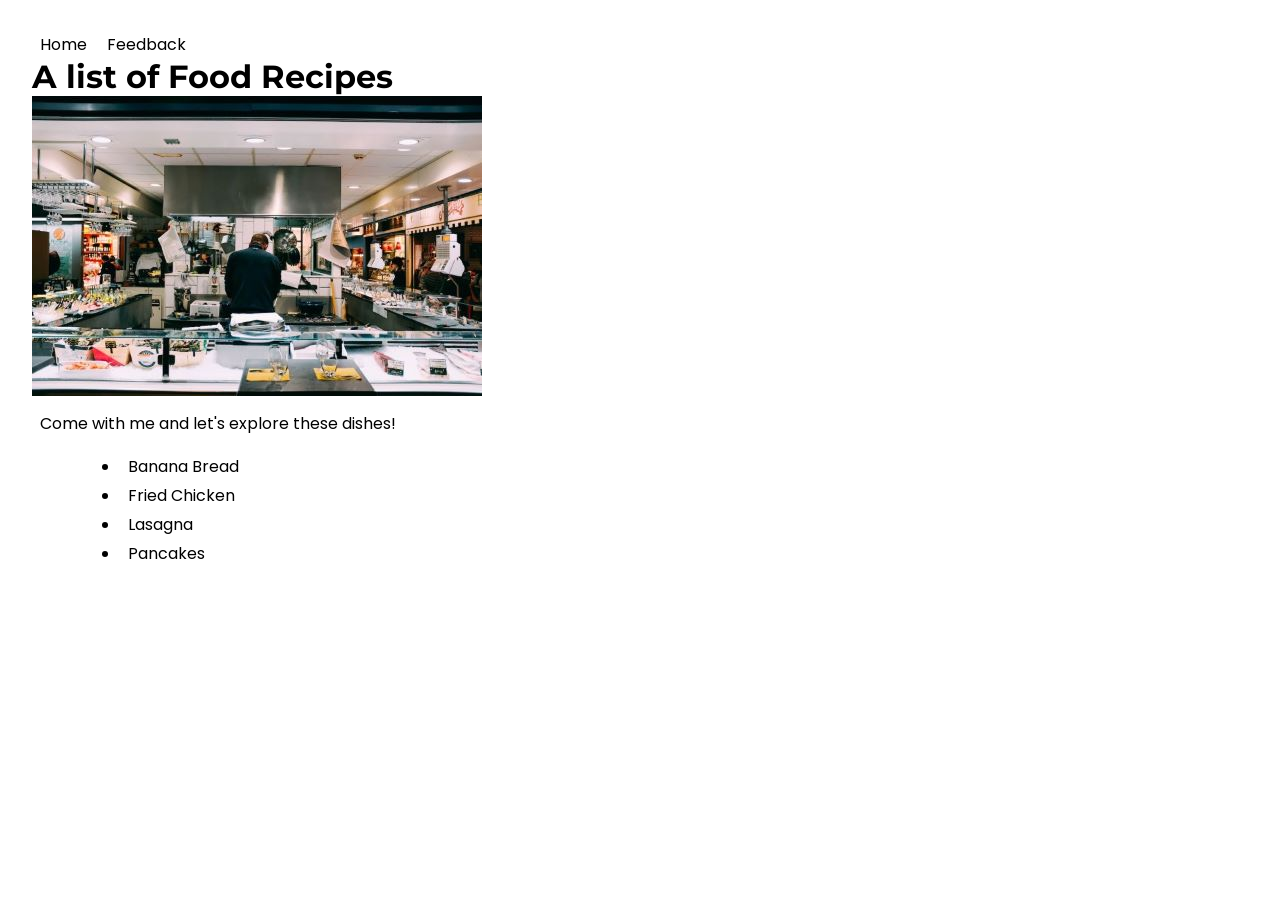
<file: Basics/index.html>
<!DOCTYPE html>
<html lang="en">
<head>
    <meta charset="UTF-8">
    <meta name="viewport" content="width=device-width, initial-scale=1.0">
    <title>Basics</title>
    <link rel="stylesheet" href="style.css">
</head>
<body>
    <div id="navbar">
        <a href="index.html">Home</a>
        <a href="form.html">Feedback</a>
    </div>
    
    <div id="header">
        <h1 id="title">A list of Food Recipes</h1>
        <img src="Assets/kitchen.jpg" alt="A picture of a kitchen.">
    </div>

    <div id="main">
        <p>Come with me and let's explore these dishes!</p>    
        <ul>
            <li><a href="banana_bread.html">Banana Bread</a></li>
            <li><a href="fried_chicken.html">Fried Chicken</a></li>
            <li><a href="lasagna.html">Lasagna</a></li>
            <li><a href="pancakes.html">Pancakes</a></li>
        </ul>
    </div>
</body>
</html>
</file>
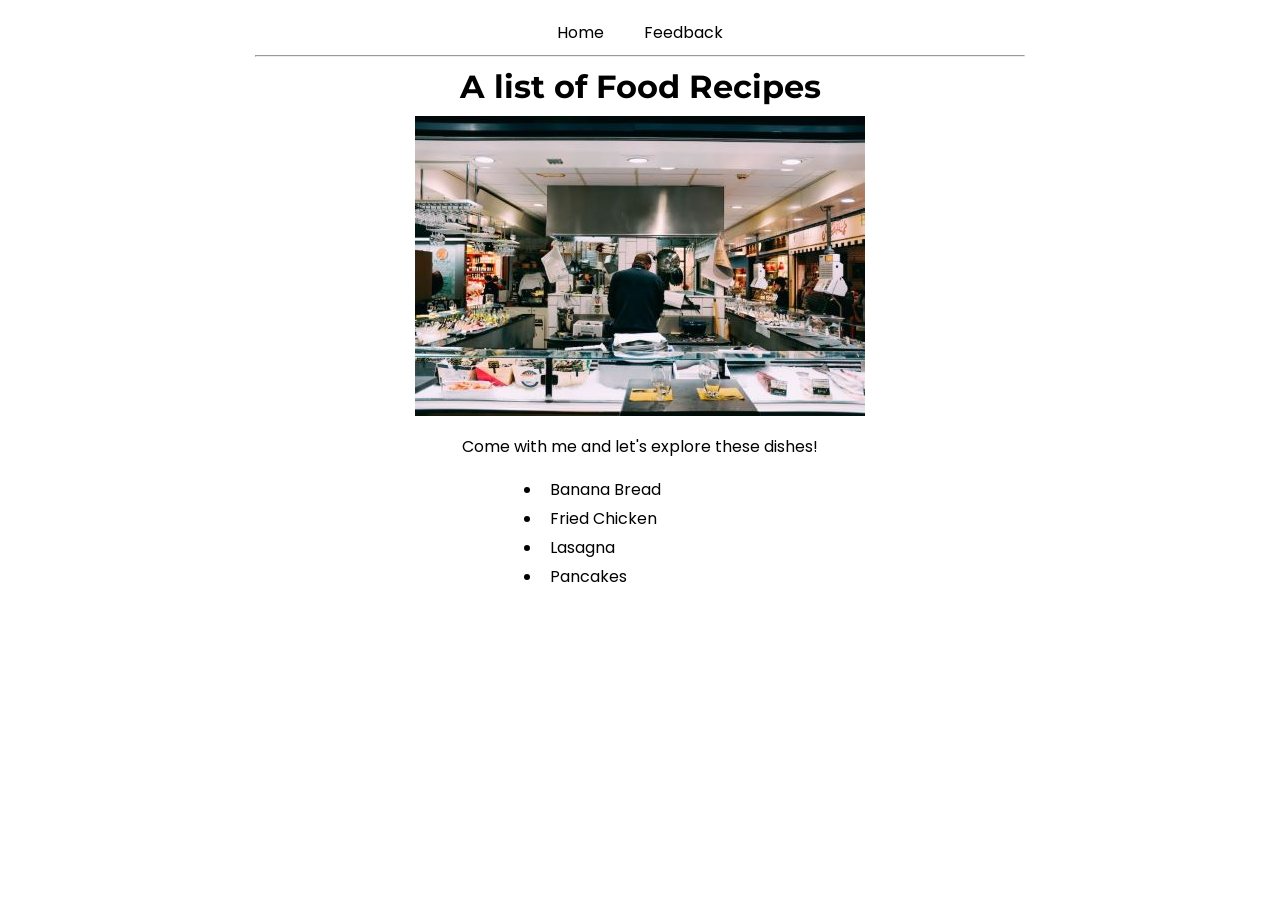
<file: Frontend-Development/index.html>
<!DOCTYPE html>
<html lang="en">
<head>
    <meta charset="UTF-8">
    <meta name="viewport" content="width=device-width, initial-scale=1.0">
    <title>Frontend Development</title>
    <link rel="stylesheet" href="style.css">
</head>
<body>
    <div id="navbar">
        <a href="index.html">Home</a>
        <a href="form.html">Feedback</a>
    </div>
    
    <hr>

    <div id="header">
        <h1 id="title">A list of Food Recipes</h1>
        <img id="imageid">
    </div>

    <div id="main">
        <p>Come with me and let's explore these dishes!</p>    
        <ul>
            <li><a href="?page=banana_bread">Banana Bread</a></li>
            <li><a href="?page=fried_chicken">Fried Chicken</a></li>
            <li><a href="?page=lasagna">Lasagna</a></li>
            <li><a href="?page=pancakes">Pancakes</a></li>
        </ul>
    </div>
    
    
    <div id="recipes">
        <h4>Description</h4>
        <p id="description"></p>

        <h4>Ingredients</h4>
        <ul id="ingredients"></ul>
        
        <h4>Steps</h4>
        <ol id="steps"></ol>

        <h4>Reference</h4>
        <a id="reference"></a>
    </div>

    <script>
        // Create variables for each recipe page
        const home = {
            title: "A list of Food Recipes",
            source: "Assets/kitchen.jpg",
            alt: "An image of a kitchen"
        }
        const recipes_page = {
            banana_bread: {
                title: "Banana Bread",
                source: "Assets/banana_bread.jpg",
                alt: "An image of banana bread",
                description: "With its super-moist and buttery texture, banana and brown sugar flavors, soft crumb, and 1,000+ reviews, this is a delicious AND undeniably popular banana bread recipe. You need 4 large ripe bananas. This recipe is also in my cookbook, Sally’s Baking 101.",
                ingredients: [
                    "2 cups (250g) all-purpose flour (spooned & leveled)",
                    "1 teaspoon baking soda",
                    "1/4 teaspoon salt",
                    "1/2 teaspoon ground cinnamon",
                    "1/2 cup (8 Tbsp; 113g) unsalted butter, softened to room temperature",
                    "3/4 cup (150g) packed light or dark brown sugar",
                    "2 large eggs, at room temperature",
                    "1 and 1/2 cups (345g) mashed bananas (about 3–4 ripe bananas)",
                    "1/3 cup (80g) plain Greek yogurt or full-fat sour cream, at room temperature",
                    "1 teaspoon pure vanilla extract",
                    "optional: 3/4 cup (90g) chopped pecans or walnuts, or 1 cup (180g) semi-sweet chocolate chips",
                ],
                steps: [
                    "Adjust the oven rack to the lower third position and preheat the oven to 350°F (177°C). Lowering the oven rack prevents the top of your bread from browning too much, too soon. Grease a 9×5-inch loaf pan with nonstick spray. Set aside.",
                    "In a medium bowl, whisk the flour, baking soda, salt, and cinnamon together. Set aside.",
                    "In a large bowl using a handheld or stand mixer fitted with a paddle attachment, beat the butter and brown sugar together on medium-high speed until light and creamy, about 3 minutes. (Here’s a helpful tutorial if you need guidance on how to cream butter and sugar.) With the mixer running on medium speed, add the eggs one at a time, beating well after each addition. Scrape down the sides of the bowl as needed. Beat in the mashed bananas, yogurt/sour cream, and vanilla until combined.",
                    "Add the dry ingredients into the wet ingredients and beat on low speed just until combined. Do not over-mix. Fold in the nuts/chocolate chips, if using. The batter should be thick.",
                    "Pour and spread the batter into the prepared baking pan. Bake for 60–65 minutes, making sure to loosely cover the pan with aluminum foil halfway through, to prevent the top from getting too brown. The bread is done when a toothpick inserted in the center comes out clean with only a few small moist crumbs. Cool the bread in the pan set on a cooling rack for 1 hour. Remove the bread from the pan and place it directly on the rack to cool completely before slicing and serving.",
                    "Store wrapped tightly at room temperature for up to 3 days or in the refrigerator for up to 1 week. ",
                ],
                reference_desc: "My Favorite Banana Bread Recipe. Sally's Baking.",
                reference_link: "https://sallysbakingaddiction.com/best-banana-bread-recipe/",
            },
            fried_chicken: {
                title: "Fried Chicken",
                source: "Assets/fried_chicken.jpg",
                alt: "An image of fried chicken",
                description: "Filipino Fried Chicken takes the familiar idea of fried chicken and gives it our own local twist. Instead of buttermilk or heavy breading, we use a marinade made with soy sauce, calamansi, and seasonings that soak into the meat to give it flavor from the inside out. The coating stays thin and crispy, made with flour and cornstarch that create a beautiful golden crust. It is not just food for the stomach; it is food for the soul. I still remember frying chicken in my small kitchen during my early years in Chicago. Even with the cold weather outside, the scent of soy and garlic always made the place feel like home.",
                ingredients: [
                    "Whole chicken",
                    "Calamansi",
                    "Soy sauce",
                    "Ground black pepper",
                    "Paprika",
                    "Maggi Magic Sarap",
                    "All purpose flour",
                    "Cornstarch",
                    "Garlic powder",
                    "Onion powder",
                    "Baking powder",
                    "Cooking oil",
                ],
                steps: [
                    "In a bowl, combine calamansi juice, soy sauce, ground black pepper, Maggi Magic Sarap, and paprika. Mix well. The marinade helps tenderize the chicken while infusing it with flavor.",
                    "Place the butterflied whole chicken in a resealable bag and pour in the marinade. Remove excess air before sealing the bag to allow the marinade to coat the chicken evenly. Refrigerate for at least 1 hour to let the flavors absorb fully.",
                    "In a separate bowl, combine flour, cornstarch, garlic powder, onion powder, and baking powder. Mix it thoroughly.",
                    "Dredge the marinated chicken in the breading mixture, ensuring every part is covered. Shake off any excess flour to prevent clumping. Put the coated chicken on a plate and let it stay for 5 minutes before frying.",
                    "Heat a good amount of cooking oil in a wok until it reaches 300°F. Carefully place the chicken in the hot oil and deep fry for 25 minutes, turning it halfway through to ensure even cooking. The high heat crisps the breading while sealing in the juices.",
                    "Once fried, transfer the chicken to a wire rack to cool slightly. This step prevents excess oil from making the breading soggy. Serve on a plate with Filipino-style chicken gravy and enjoy a meal that is crispy, flavorful, and satisfying.",
                ],
                reference_desc: "Filipino Fried Chicken. Panlasang Pinoy",
                reference_link: "https://panlasangpinoy.com/filipino-fried-chicken/",
            },
            lasagna: {
                title: "Lasagna",
                source: "Assets/lasagna.jpg",
                alt: "An image of lasagna",
                description: "This is a recipe for holiday lasagna. It is rich, tasty, and delicious.",
                ingredients: [
                    "1 lb. ground beef",
                    "½ lb. ground Italian sausage",
                    "1 piece Knorr Beef Cube",
                    "12 pieces lasagna",
                    "1 cup shredded Mozzarella cheese",
                    "12 ounces Ricotta cheese",
                    "¾ cup grated Parmesan cheese",
                    "29 ounces diced tomato canned",
                    "3 ounces tomato paste",
                    "¾ cups water",
                    "2 pieces yellow onion chopped",
                    "3 tablespoons chopped parsley",
                    "¼ cup chopped fresh basil",
                    "1 teaspoon Italian seasoning",
                    "3 cloves garlic minced",
                    "3 tablespoons olive oil",
                    "Salt ground black pepper, and sugar to taste",
                ],
                steps: [
                    "Prepare the meat by heating olive oil in a pot. Add ground beef and ground Italian sausage. Cook until light brown.",
                    "Add onion and garlic. Cook uncovered for 3 minutes.",
                    "Pour-in diced tomato and water. Stir and let boil.",
                    "Add Knorr Beef Cube. Stir, and add parsley, basil, and Italian seasoning. Cover and simmer for 40 minutes while stirring every 7 minutes.",
                    "Add Tomato paste and season with sugar, salt, and ground black pepper. Set the meat sauce aside.",
                    "Combine all the cheeses in a large bowl. Mix well.",
                    "Preheat oven to 370F.",
                    "Assemble the lasagna by pouring meat sauce on a baking pan. Make sure to evenly spread the sauce. Top with a layer of lasagna. Spread 1/3 of the cheese mixture over the lasagna and top with meat sauce. Arrange another layer of lasagna on top. Continue to do the same steps until all lasagna are consumed. Finally spread the cheese mixture on the topmost layer and add more Mozzarella cheese.",
                    "Cover the baking pan with aluminum foil. Bake for 25 minutes. Remove the foil and continue to bake for 5 to 10 minutes.",
                    "Serve. Share and enjoy!",
                ],
                reference_desc: "Christmas Lasagna Recipe. Panlasang Pinoy.",
                reference_link: "https://panlasangpinoy.com/christmas-lasagna-recipe-easy-knr-bc/",
            },
            pancakes: {
                title: "Pancakes",
                source: "Assets/pancakes.jpg",
                alt: "An image of pancakes",
                description: "Perfect pancakes are easier to make than you think. This pancake recipe produces thick, fluffy, and all-around delicious pancakes with just a few ingredients that are probably already in your kitchen (and it's so much better than the boxed stuff).",
                ingredients: [            
                    "1 ½ cups all-purpose flour",
                    "3 ½ teaspoons baking powder",
                    "1 tablespoon white sugar",
                    "¼ teaspoon salt, or more to taste",
                    "1 ¼ cups milk",
                    "3 tablespoons butter, melted",
                    "1 large egg",
                ],
                steps: [
                    "Gather all ingredients.",
                    "Sift flour, baking powder, sugar, and salt together in a large bowl. Make a well in the center and add milk, melted butter, and egg; mix until smooth.",
                    "Heat a lightly oiled griddle or pan over medium-high heat. Pour or scoop the batter onto the griddle, using approximately 1/4 cup for each pancake; cook until bubbles form and the edges are dry, about 2 to 3 minutes.",
                    "Flip and cook until browned on the other side. Repeat with remaining batter.",
                    "Serve and enjoy!"
                ],
                reference_desc: "Good Old-Fashioned Pancakes. allrecipes.",
                reference_link: "https://www.allrecipes.com/recipe/21014/good-old-fashioned-pancakes/",
            }
        };

        // Get the current active page, default to home
        const requestedPage = new URLSearchParams(location.search).get("page");
        const pageName = requestedPage || "home";
        const page = recipes_page[pageName] || home;

        // Hide div blocks depending on what page
        const main = document.querySelector("#main");
        const recipes = document.querySelector("#recipes");

        main.hidden = pageName !== "home";
        recipes.hidden = pageName === "home";

        // Load the recipe page information
        if (page) {
            document.querySelector("#title").textContent = page.title;

            const image = document.querySelector("#imageid");
            image.src = page.source;
            image.alt = page.alt;

            document.querySelector("#description").textContent = page.description;

            const ingredients = document.querySelector("#ingredients");
            ingredients.replaceChildren();

            page.ingredients.forEach(ingredient => {
                const item = document.createElement("li");
                item.textContent = ingredient;
                ingredients.appendChild(item);
            });

            const steps = document.querySelector("#steps");
            steps.replaceChildren();

            page.steps.forEach(step => {
                const item = document.createElement("li");
                item.textContent = step;
                steps.appendChild(item);
            });

            const reference = document.querySelector("#reference");
            reference.textContent = page.reference_desc;
            reference.href = page.reference_link;
        }
    </script>
</body>
</html>
</file>
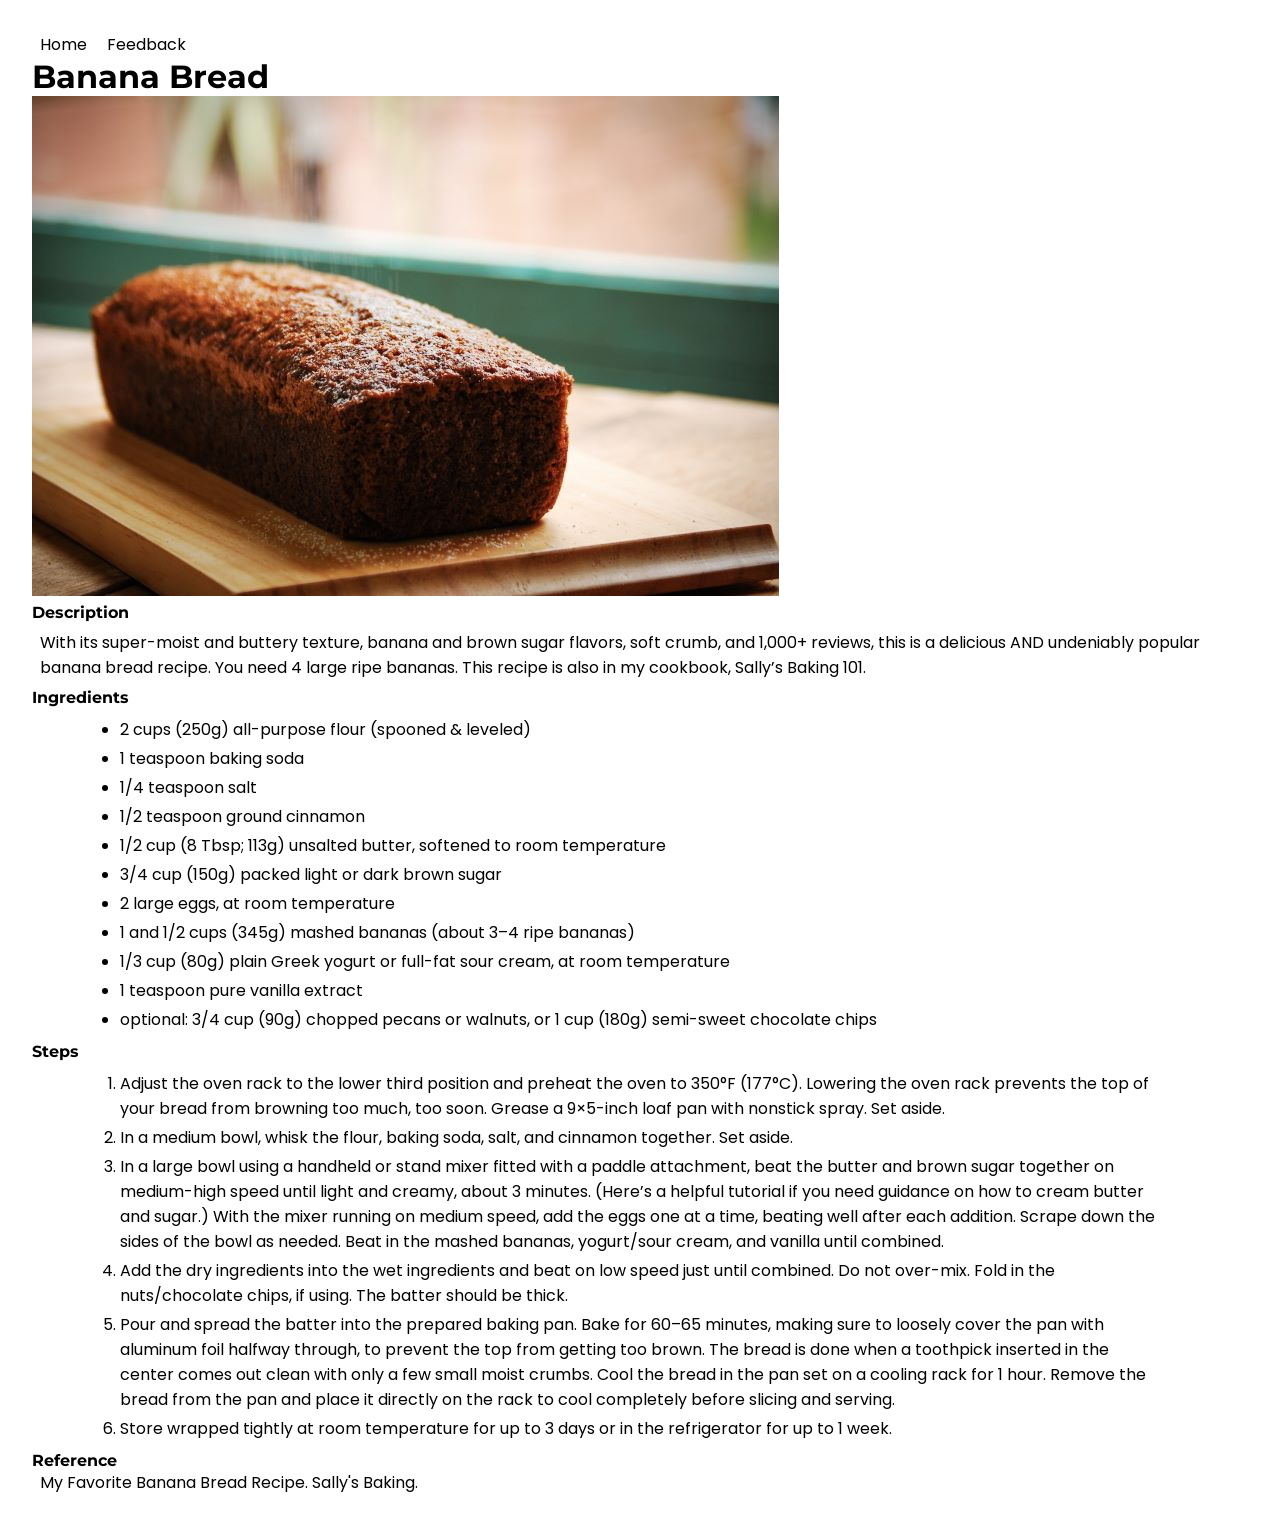
<file: Basics/banana_bread.html>
<!DOCTYPE html>
<html lang="en">
<head>
    <meta charset="UTF-8">
    <meta name="viewport" content="width=device-width, initial-scale=1.0">
    <title>Basics</title>
    <link rel="stylesheet" href="style.css">
</head>
<body>
    <div id="navbar">
        <a href="index.html">Home</a>
        <a href="form.html">Feedback</a>
    </div>
    
    <div id="header">
        <h1>Banana Bread</h1>
        <img src="Assets/banana_bread.jpg" alt="A picture of banana bread.">
    </div>
    
    <div id="recipes">
        <h4>Description</h4>
        <p>With its super-moist and buttery texture, banana and brown sugar flavors, soft crumb, and 1,000+ reviews, this is a delicious AND undeniably popular banana bread recipe. You need 4 large ripe bananas. This recipe is also in my cookbook, Sally’s Baking 101.</p>

        <h4>Ingredients</h4>
        <ul>
            <li>2 cups (250g) all-purpose flour (spooned & leveled)</li>
            <li>1 teaspoon baking soda</li>
            <li>1/4 teaspoon salt</li>
            <li>1/2 teaspoon ground cinnamon</li>
            <li>1/2 cup (8 Tbsp; 113g) unsalted butter, softened to room temperature</li>
            <li>3/4 cup (150g) packed light or dark brown sugar</li>
            <li>2 large eggs, at room temperature</li>
            <li>1 and 1/2 cups (345g) mashed bananas (about 3–4 ripe bananas)</li>
            <li>1/3 cup (80g) plain Greek yogurt or full-fat sour cream, at room temperature</li>
            <li>1 teaspoon pure vanilla extract</li>
            <li>optional: 3/4 cup (90g) chopped pecans or walnuts, or 1 cup (180g) semi-sweet chocolate chips</li>
        </ul>
        
        <h4>Steps</h4>
        <ol>
            <li>Adjust the oven rack to the lower third position and preheat the oven to 350°F (177°C). Lowering the oven rack prevents the top of your bread from browning too much, too soon. Grease a 9×5-inch loaf pan with nonstick spray. Set aside.</li>
            <li>In a medium bowl, whisk the flour, baking soda, salt, and cinnamon together. Set aside.</li>
            <li>In a large bowl using a handheld or stand mixer fitted with a paddle attachment, beat the butter and brown sugar together on medium-high speed until light and creamy, about 3 minutes. (Here’s a helpful tutorial if you need guidance on how to cream butter and sugar.) With the mixer running on medium speed, add the eggs one at a time, beating well after each addition. Scrape down the sides of the bowl as needed. Beat in the mashed bananas, yogurt/sour cream, and vanilla until combined.</li>
            <li>Add the dry ingredients into the wet ingredients and beat on low speed just until combined. Do not over-mix. Fold in the nuts/chocolate chips, if using. The batter should be thick.</li>
            <li>Pour and spread the batter into the prepared baking pan. Bake for 60–65 minutes, making sure to loosely cover the pan with aluminum foil halfway through, to prevent the top from getting too brown. The bread is done when a toothpick inserted in the center comes out clean with only a few small moist crumbs. Cool the bread in the pan set on a cooling rack for 1 hour. Remove the bread from the pan and place it directly on the rack to cool completely before slicing and serving.</li>
            <li>Store wrapped tightly at room temperature for up to 3 days or in the refrigerator for up to 1 week. </li>
        </ol>

        <h4>Reference</h4>
        <a href="https://sallysbakingaddiction.com/best-banana-bread-recipe/">My Favorite Banana Bread Recipe. Sally's Baking.</a>
    </div>

</body>
</html>
</file>
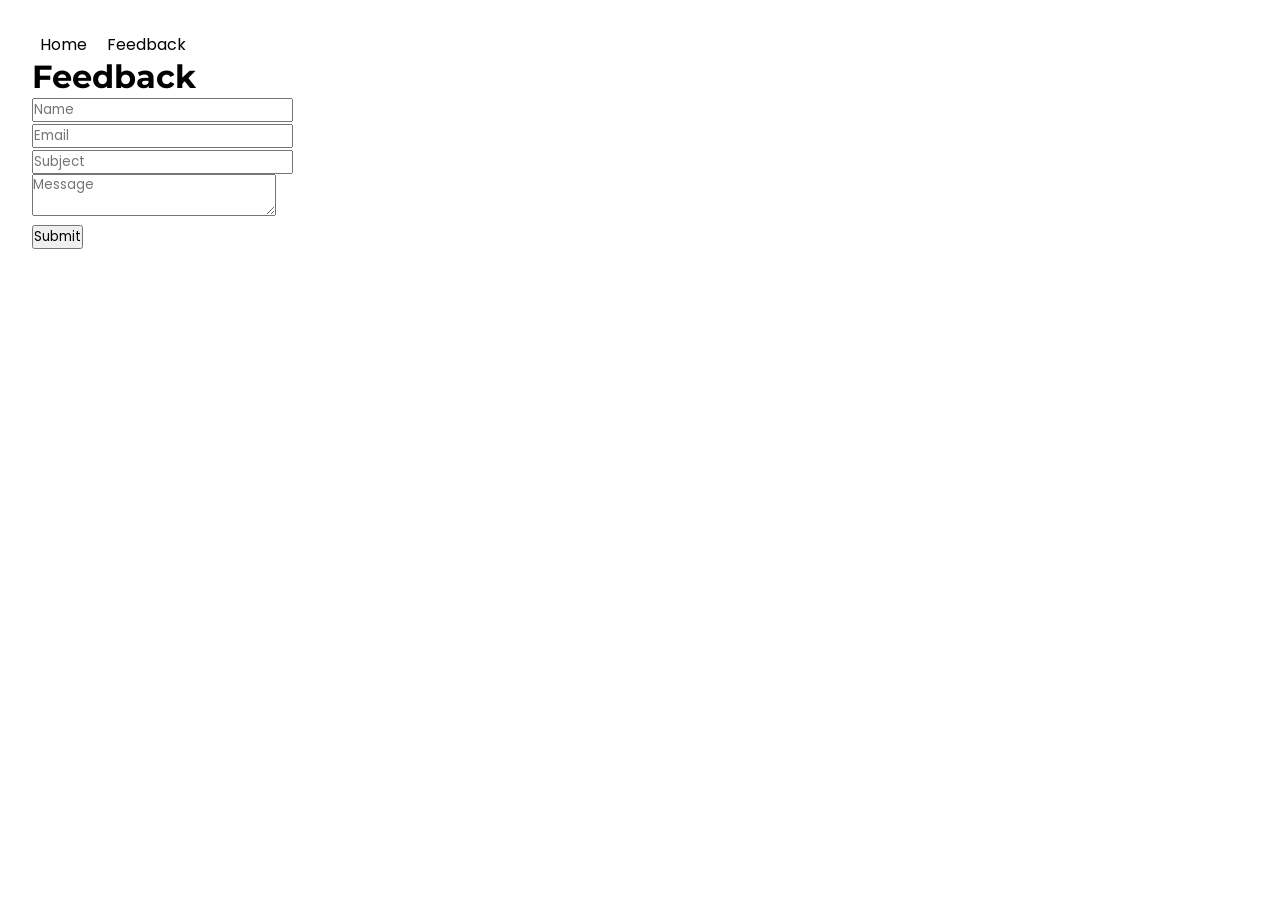
<file: Basics/feedback.html>
<!DOCTYPE html>
<html lang="en">
<head>
    <meta charset="UTF-8">
    <meta name="viewport" content="width=device-width, initial-scale=1.0">
    <title>Document</title>
    <link rel="stylesheet" href="style.css">
</head>
<body>
    <div id="navbar">
        <a href="index.html">Home</a>
        <a href="feedback.html">Feedback</a>
    </div>

    <div id="feedback">
        <h1>Feedback</h1>
        <form id="myForm">
            <div class="input-div">
                <input type="text" id="name" placeholder="Name" required/>
                <span id="name-error" class="alert"></span>
            </div>

            <div class="input-div">
                <input type="text" id="email" placeholder="Email" required/>
                <span id="email-error" class="alert"></span>
            </div>
            <div class="input-div">
                <input type="text" id="subject" placeholder="Subject" required/>
                <span id="subject-error" class="alert"></span>
            </div>
            <div class="input-div">
                <textarea id="message" placeholder="Message" required></textarea>
                <span id="message-error" class="alert"></span>
            </div>
            <div class="input-div">
                <button type="submit">Submit</button>
            </div>
        </form>
    </div>
    <script>
        const form = document.getElementById("myForm");
        form.addEventListener("submit", function(e){
            e.preventDefault();

            const name = document.getElementById("name").value;
            const email = document.getElementById("email").value;
            const subject = document.getElementById("subject").value;
            const message = document.getElementById("message").value;

            let isValid = true;

            document.getElementById("name-error").textContent = "";
            document.getElementById("email-error").textContent = "";
            document.getElementById("subject-error").textContent = "";
            document.getElementById("message-error").textContent = "";

            if (/\d/.test(name)){
                document.getElementById("name-error").textContent = 
                    "Name cannot contain a number.";
                isValid = false;
            }

            const emailRegex = /^([a-zA-Z0-9._%+-]+)@([a-zA-Z0-9.-]+)\.([a-zA-Z]{2,})$/;
            if (!emailRegex.test(email)) {
                document.getElementById("email-error").textContent = 
                    "Invalid email address.";
                isValid = false;
            }

            if (isValid) {
                alert("Form submitted successfully!");
            }
        });
    </script>
</body>
</html>
</file>
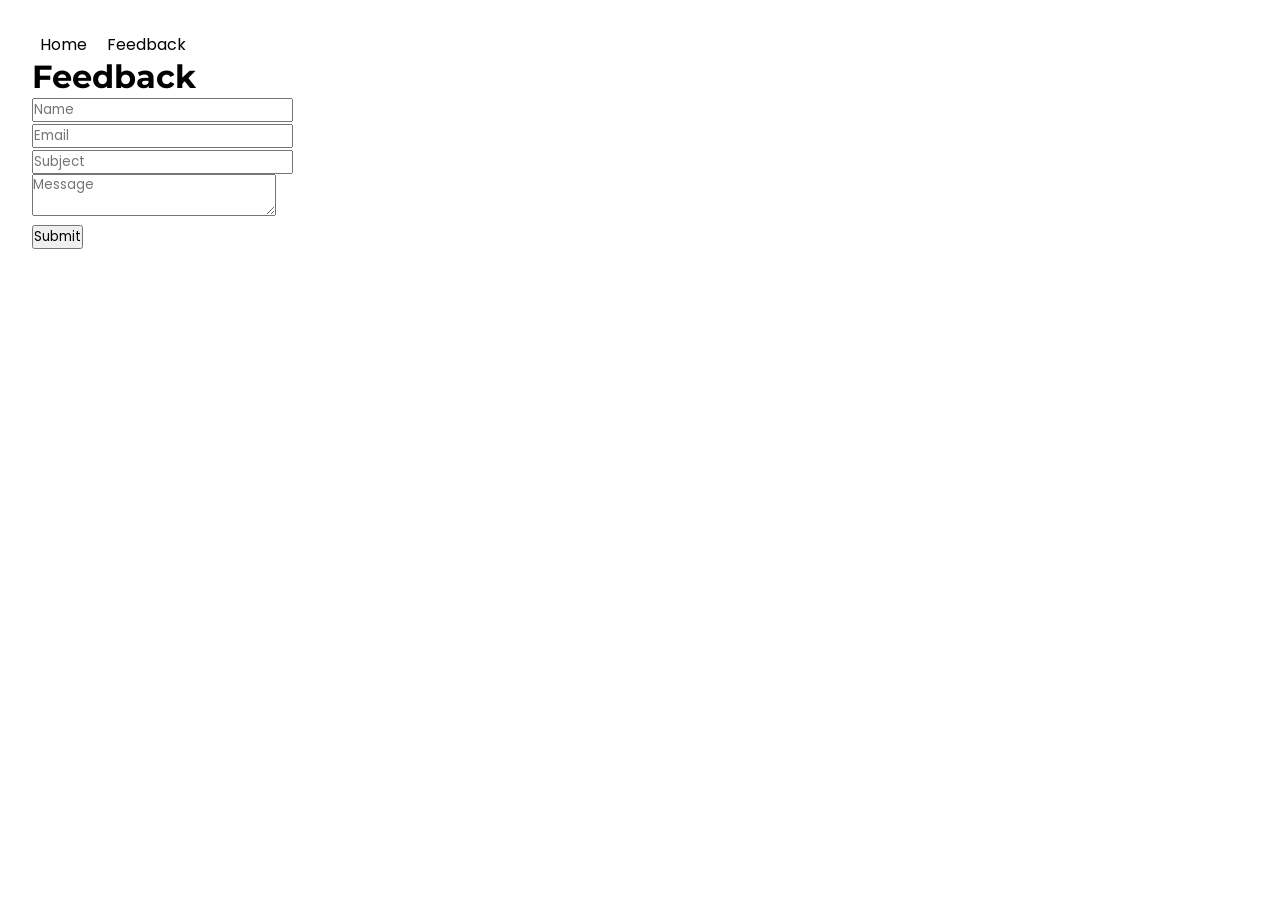
<file: Basics/form.html>
<!DOCTYPE html>
<html lang="en">
<head>
    <meta charset="UTF-8">
    <meta name="viewport" content="width=device-width, initial-scale=1.0">
    <title>Document</title>
    <link rel="stylesheet" href="style.css">
</head>
<body>
    <div id="navbar">
        <a href="index.html">Home</a>
        <a href="form.html">Feedback</a>
    </div>

    <div id="feedback">
        <h1>Feedback</h1>
        <form id="myForm">
            <div class="input-div">
                <input type="text" id="name" placeholder="Name" required/>
                <span id="name-error" class="alert"></span>
            </div>

            <div class="input-div">
                <input type="text" id="email" placeholder="Email" required/>
                <span id="email-error" class="alert"></span>
            </div>
            <div class="input-div">
                <input type="text" id="subject" placeholder="Subject" required/>
                <span id="subject-error" class="alert"></span>
            </div>
            <div class="input-div">
                <textarea id="message" placeholder="Message" required></textarea>
                <span id="message-error" class="alert"></span>
            </div>
            <div class="input-div">
                <button type="submit">Submit</button>
            </div>
        </form>
    </div>
    <script>
        const form = document.getElementById("myForm");
        form.addEventListener("submit", function(e){
            e.preventDefault();

            const name = document.getElementById("name").value;
            const email = document.getElementById("email").value;
            const subject = document.getElementById("subject").value;
            const message = document.getElementById("message").value;

            let isValid = true;

            document.getElementById("name-error").textContent = "";
            document.getElementById("email-error").textContent = "";
            document.getElementById("subject-error").textContent = "";
            document.getElementById("message-error").textContent = "";

            if (/\d/.test(name)){
                document.getElementById("name-error").textContent = 
                    "Name cannot contain a number.";
                isValid = false;
            }

            const emailRegex = /^([a-zA-Z0-9._%+-]+)@([a-zA-Z0-9.-]+)\.([a-zA-Z]{2,})$/;
            if (!emailRegex.test(email)) {
                document.getElementById("email-error").textContent = 
                    "Invalid email address.";
                isValid = false;
            }

            if (isValid) {
                alert("Form submitted successfully!");
            }
        });
    </script>
</body>
</html>
</file>
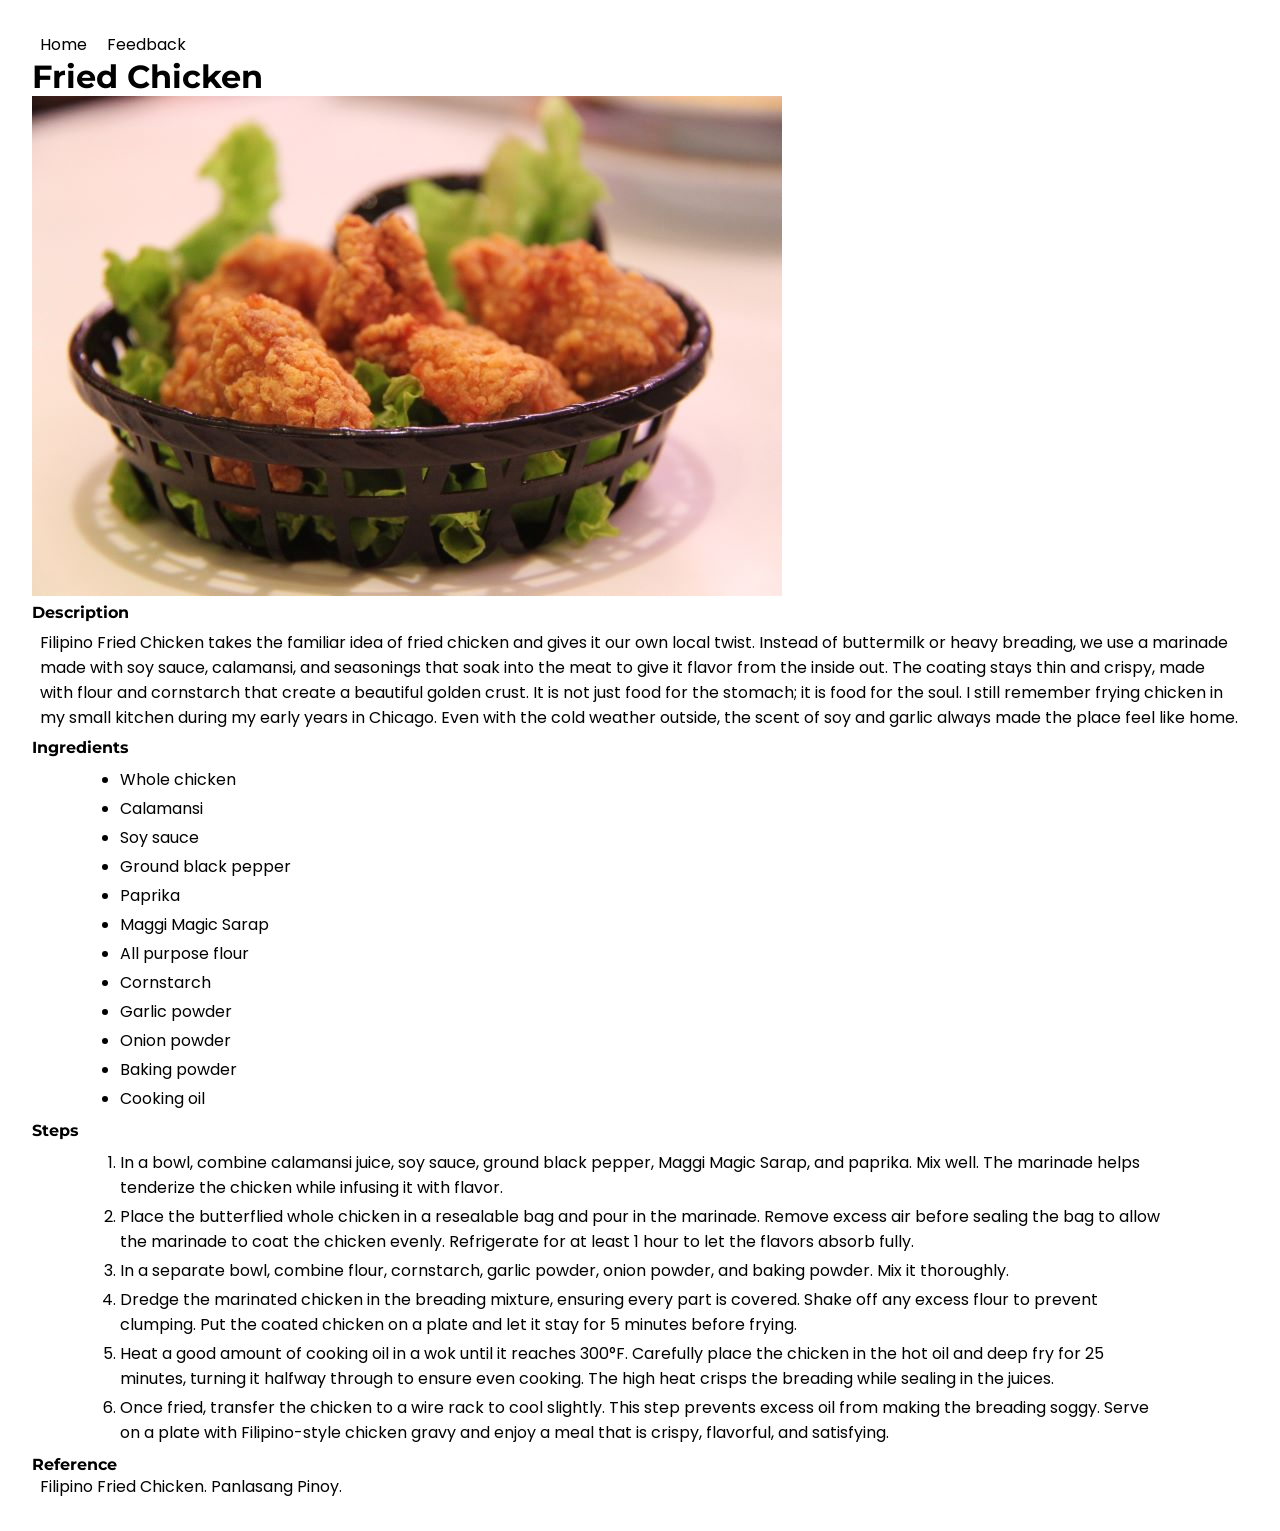
<file: Basics/fried_chicken.html>
<!DOCTYPE html>
<html lang="en">
<head>
    <meta charset="UTF-8">
    <meta name="viewport" content="width=device-width, initial-scale=1.0">
    <title>Basics</title>
    <link rel="stylesheet" href="style.css">
</head>
<body>
    <div id="navbar">
        <a href="index.html">Home</a>
        <a href="form.html">Feedback</a>
    </div>
    
    <div id="header">
        <h1>Fried Chicken</h1>
        <img src="Assets/fried_chicken.jpg" alt="A picture of fried chicken.">
    </div>
    
    <div>
        <h4>Description</h4>
        <p>Filipino Fried Chicken takes the familiar idea of fried chicken and gives it our own local twist. Instead of buttermilk or heavy breading, we use a marinade made with soy sauce, calamansi, and seasonings that soak into the meat to give it flavor from the inside out. The coating stays thin and crispy, made with flour and cornstarch that create a beautiful golden crust. It is not just food for the stomach; it is food for the soul. I still remember frying chicken in my small kitchen during my early years in Chicago. Even with the cold weather outside, the scent of soy and garlic always made the place feel like home.</p>

        <h4>Ingredients</h4>
        <ul>
            <li>Whole chicken</li>
            <li>Calamansi</li>
            <li>Soy sauce</li>
            <li>Ground black pepper</li>
            <li>Paprika</li>
            <li>Maggi Magic Sarap</li>
            <li>All purpose flour</li>
            <li>Cornstarch</li>
            <li>Garlic powder</li>
            <li>Onion powder</li>
            <li>Baking powder</li>
            <li>Cooking oil</li>
        </ul>
        
        <h4>Steps</h4>
        <ol>
            <li>In a bowl, combine calamansi juice, soy sauce, ground black pepper, Maggi Magic Sarap, and paprika. Mix well. The marinade helps tenderize the chicken while infusing it with flavor.</li>
            <li>Place the butterflied whole chicken in a resealable bag and pour in the marinade. Remove excess air before sealing the bag to allow the marinade to coat the chicken evenly. Refrigerate for at least 1 hour to let the flavors absorb fully.</li>
            <li>In a separate bowl, combine flour, cornstarch, garlic powder, onion powder, and baking powder. Mix it thoroughly.</li>
            <li>Dredge the marinated chicken in the breading mixture, ensuring every part is covered. Shake off any excess flour to prevent clumping. Put the coated chicken on a plate and let it stay for 5 minutes before frying.</li>
            <li>Heat a good amount of cooking oil in a wok until it reaches 300°F. Carefully place the chicken in the hot oil and deep fry for 25 minutes, turning it halfway through to ensure even cooking. The high heat crisps the breading while sealing in the juices.</li>
            <li>Once fried, transfer the chicken to a wire rack to cool slightly. This step prevents excess oil from making the breading soggy. Serve on a plate with Filipino-style chicken gravy and enjoy a meal that is crispy, flavorful, and satisfying.</li>
        </ol>

        <h4>Reference</h4>
        <a href="https://panlasangpinoy.com/filipino-fried-chicken/">Filipino Fried Chicken. Panlasang Pinoy.</a>
    </div>
</body>
</html>
</file>
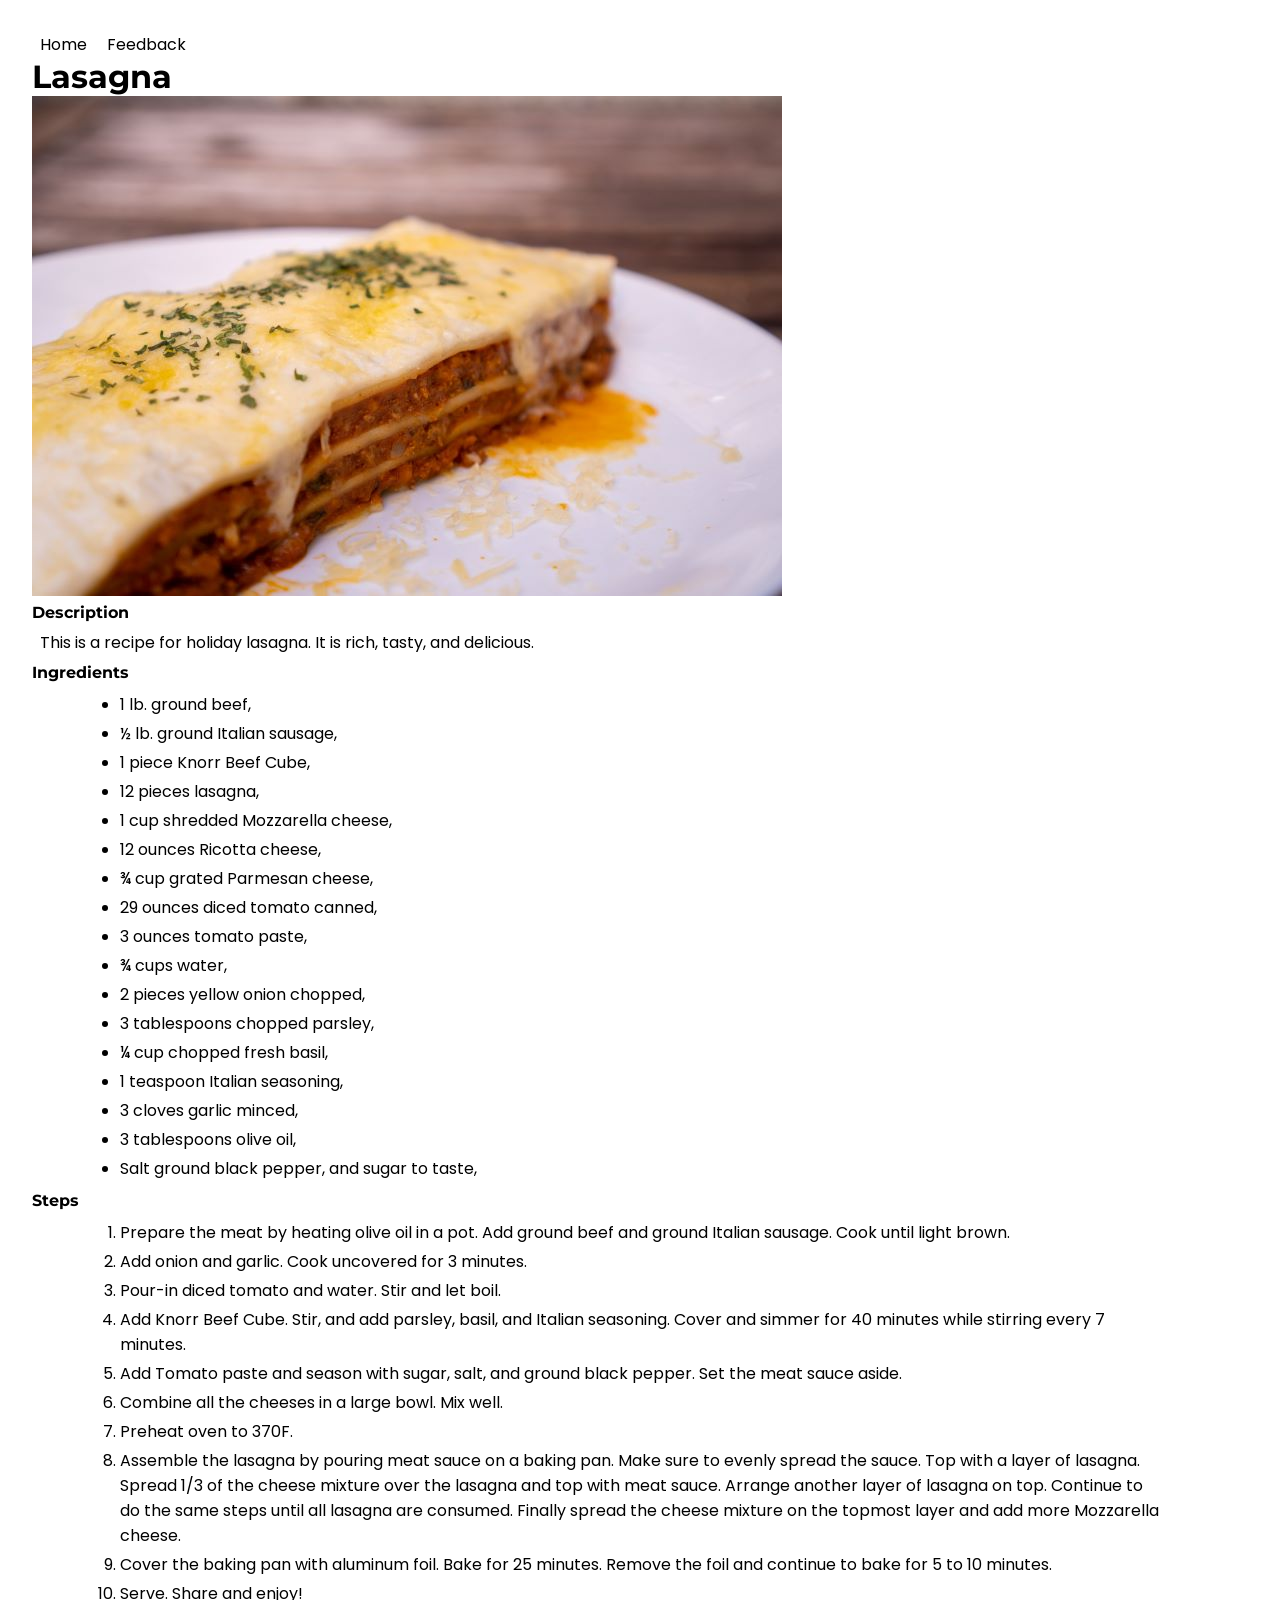
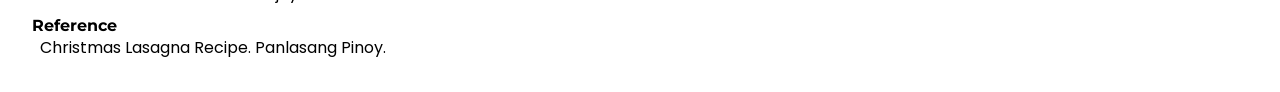
<file: Basics/lasagna.html>
<!DOCTYPE html>
<html lang="en">
<head>
    <meta charset="UTF-8">
    <meta name="viewport" content="width=device-width, initial-scale=1.0">
    <title>Basics</title>
    <link rel="stylesheet" href="style.css">
</head>
<body>
    <div id="navbar">
        <a href="index.html">Home</a>
        <a href="form.html">Feedback</a>
    </div>
    
    <div id="header">
        <h1>Lasagna</h1>
        <img src="Assets/lasagna.jpg" alt="A picture of lasagna.">
    </div>
    
    <div>
        <h4>Description</h4>
        <p>This is a recipe for holiday lasagna. It is rich, tasty, and delicious.</p>

        <h4>Ingredients</h4>
        <ul>
            <li>1 lb. ground beef,</li>
            <li>½ lb. ground Italian sausage,</li>
            <li>1 piece Knorr Beef Cube,</li>
            <li>12 pieces lasagna,</li>
            <li>1 cup shredded Mozzarella cheese,</li>
            <li>12 ounces Ricotta cheese,</li>
            <li>¾ cup grated Parmesan cheese,</li>
            <li>29 ounces diced tomato canned,</li>
            <li>3 ounces tomato paste,</li>
            <li>¾ cups water,</li>
            <li>2 pieces yellow onion chopped,</li>
            <li>3 tablespoons chopped parsley,</li>
            <li>¼ cup chopped fresh basil,</li>
            <li>1 teaspoon Italian seasoning,</li>
            <li>3 cloves garlic minced,</li>
            <li>3 tablespoons olive oil,</li>
            <li>Salt ground black pepper, and sugar to taste,</li>
        </ul>
        
        <h4>Steps</h4>
        <ol>
            <li>Prepare the meat by heating olive oil in a pot. Add ground beef and ground Italian sausage. Cook until light brown.</li>
            <li>Add onion and garlic. Cook uncovered for 3 minutes.</li>
            <li>Pour-in diced tomato and water. Stir and let boil.</li>
            <li>Add Knorr Beef Cube. Stir, and add parsley, basil, and Italian seasoning. Cover and simmer for 40 minutes while stirring every 7 minutes.</li>
            <li>Add Tomato paste and season with sugar, salt, and ground black pepper. Set the meat sauce aside.</li>
            <li>Combine all the cheeses in a large bowl. Mix well.</li>
            <li>Preheat oven to 370F.</li>
            <li>Assemble the lasagna by pouring meat sauce on a baking pan. Make sure to evenly spread the sauce. Top with a layer of lasagna. Spread 1/3 of the cheese mixture over the lasagna and top with meat sauce. Arrange another layer of lasagna on top. Continue to do the same steps until all lasagna are consumed. Finally spread the cheese mixture on the topmost layer and add more Mozzarella cheese.</li>
            <li>Cover the baking pan with aluminum foil. Bake for 25 minutes. Remove the foil and continue to bake for 5 to 10 minutes.</li>
            <li>Serve. Share and enjoy!</li>
        </ol>

        <h4>Reference</h4>
        <a href="https://panlasangpinoy.com/christmas-lasagna-recipe-easy-knr-bc/">Christmas Lasagna Recipe. Panlasang Pinoy.</a>
    </div>
</body>
</html>
</file>
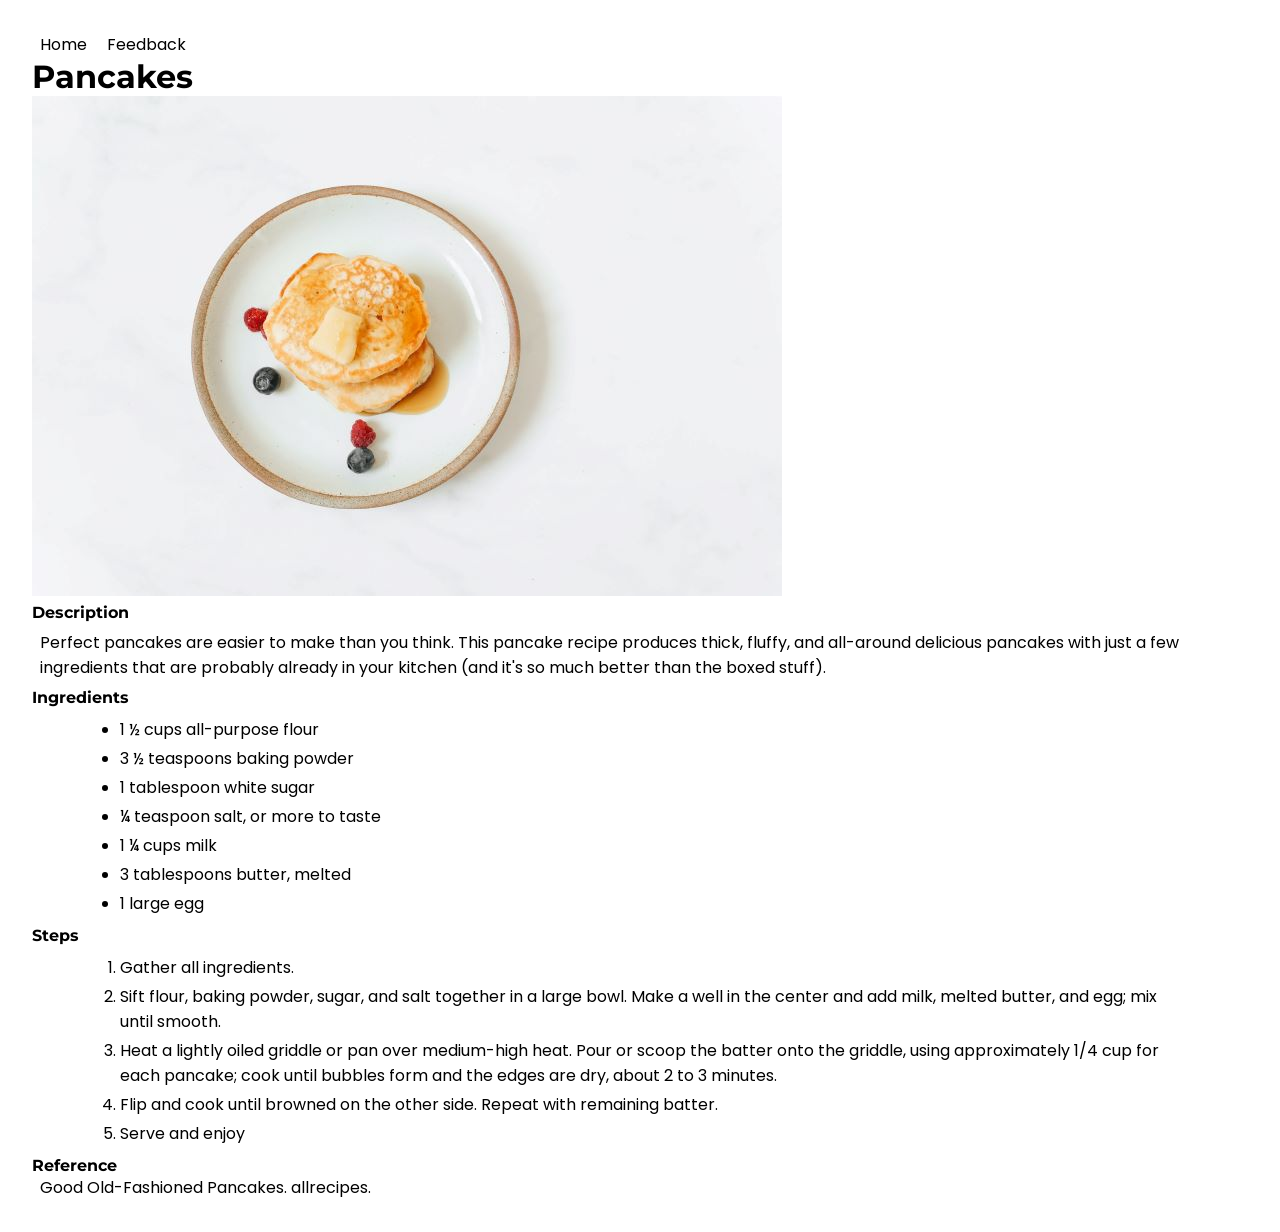
<file: Basics/pancakes.html>
<!DOCTYPE html>
<html lang="en">
<head>
    <meta charset="UTF-8">
    <meta name="viewport" content="width=device-width, initial-scale=1.0">
    <title>Basics</title>
    <link rel="stylesheet" href="style.css">
</head>
<body>
    <div id="navbar">
        <a href="index.html">Home</a>
        <a href="form.html">Feedback</a>
    </div>
    
    <div id="header">
        <h1>Pancakes</h1>
        <img src="Assets/pancakes.jpg" alt="A picture of pancakes.">
    </div>
    
    <div>
        <h4>Description</h4>
        <p>Perfect pancakes are easier to make than you think. This pancake recipe produces thick, fluffy, and all-around delicious pancakes with just a few ingredients that are probably already in your kitchen (and it's so much better than the boxed stuff).</p>

        <h4>Ingredients</h4>
        <ul>
            <li>1 ½ cups all-purpose flour</li>
            <li>3 ½ teaspoons baking powder</li>
            <li>1 tablespoon white sugar</li>
            <li>¼ teaspoon salt, or more to taste</li>
            <li>1 ¼ cups milk</li>
            <li>3 tablespoons butter, melted</li>
            <li>1 large egg</li>
        </ul>
        
        <h4>Steps</h4>
        <ol>
            <li>Gather all ingredients.</li>
            <li>Sift flour, baking powder, sugar, and salt together in a large bowl. Make a well in the center and add milk, melted butter, and egg; mix until smooth.</li>
            <li>Heat a lightly oiled griddle or pan over medium-high heat. Pour or scoop the batter onto the griddle, using approximately 1/4 cup for each pancake; cook until bubbles form and the edges are dry, about 2 to 3 minutes.</li>
            <li>Flip and cook until browned on the other side. Repeat with remaining batter.</li>
            <li>Serve and enjoy</li>
        </ol>

        <h4>Reference</h4>
        <a href="https://www.allrecipes.com/recipe/21014/good-old-fashioned-pancakes/">Good Old-Fashioned Pancakes. allrecipes.</a>
    </div>
</body>
</html>
</file>
<file: Basics/style.css>
@import url('https://fonts.googleapis.com/css2?family=Montserrat:ital,wght@0,100..900;1,100..900&family=Poppins:ital,wght@0,100;0,200;0,300;0,400;0,500;0,600;0,700;0,800;0,900;1,100;1,200;1,300;1,400;1,500;1,600;1,700;1,800;1,900&display=swap');

* {
    font-family: 'Poppins', sans-serif;
    padding: 0;
    margin: 0;
}

body{
    padding: 2em;
}

h1, h4 {
    font-family: 'Montserrat';
}

a {
    color: black;
    text-decoration: none;
}

a:hover{
    text-decoration: underline;
    color: blueviolet;
}

p, ul, ol, a{
    padding: 8px;
}

ul, ol{
    margin: 0 5em 0
}

li{
    padding: 2px 0;
}
</file>
<file: Frontend-Development/style.css>
@import url('https://fonts.googleapis.com/css2?family=Montserrat:ital,wght@0,100..900;1,100..900&family=Poppins:ital,wght@0,100;0,200;0,300;0,400;0,500;0,600;0,700;0,800;0,900;1,100;1,200;1,300;1,400;1,500;1,600;1,700;1,800;1,900&display=swap');

* {
    font-family: 'Poppins', sans-serif;
    padding: 0;
    margin: 0;
}

body{
    display: flex;
    flex-direction: column;
    align-items: center;
    justify-content: center;
    text-align: justify;
    margin-bottom: 2.5em;
}

h1, h4 {
    font-family: 'Montserrat';
}

a {
    color: black;
    text-decoration: none;
}

a:hover{
    text-decoration: underline;
    color: blueviolet;
}

img{
    margin: 10px;
    max-width: 470px;
}

p, ul, ol, a{
    padding: 8px;
}

ul, ol{
    margin: 0 5em 0
}

li{
    padding: 2px 0;
}

#navbar{
    display: flex;
    flex-direction: row;
    width: 60%;
    justify-content: center;
    align-items: center;
}

#navbar a {
    padding: 20px 20px 0 20px;
}

#feedback {
    display: flex;
    flex-direction: column;
    height: 50%;
    align-items: center;
    justify-content: center;
}

#myForm {
    display: flex;
    flex-direction: column;
    padding: 20px;
}

.input-div{
    padding: 10px;
    display: flex;
    flex-direction: column;
    align-items: center;
    justify-content: center;
}

input {
    height: 2em;
}

textarea {
    height: 10em;
    resize: none;
}

input, textarea {
    width: 300px;
    border: none;
    border-bottom: 1px solid blueviolet;
}

button{
    width: 100%;
    height: 3em;
    border: none;
}

span{
    color: crimson;
}

#header{
    width: 60%;
    display: flex;
    flex-direction: column;
    align-items: center;
    justify-content: center;
}

#recipes{
    width: 60%;
}

hr{
    margin: 10px 0;
    width: 60%;
    color: blueviolet;
}
</file>
